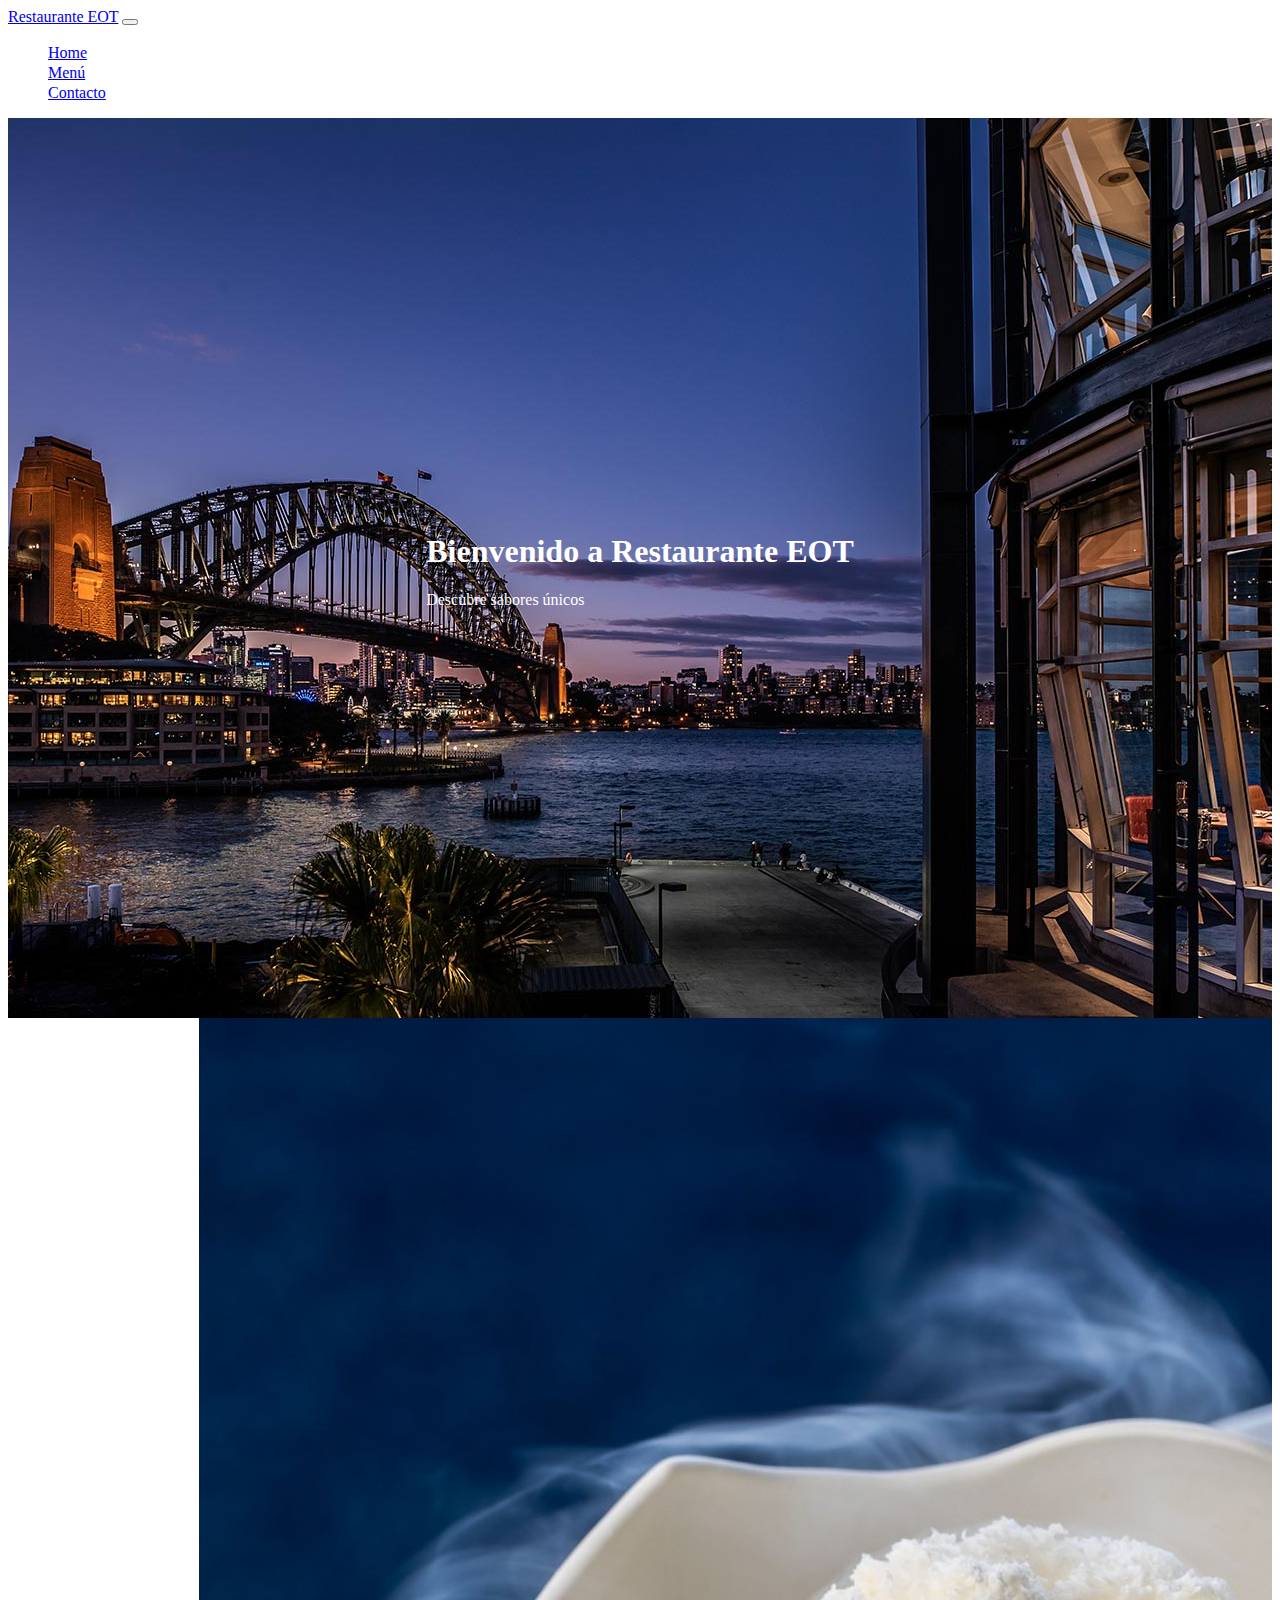
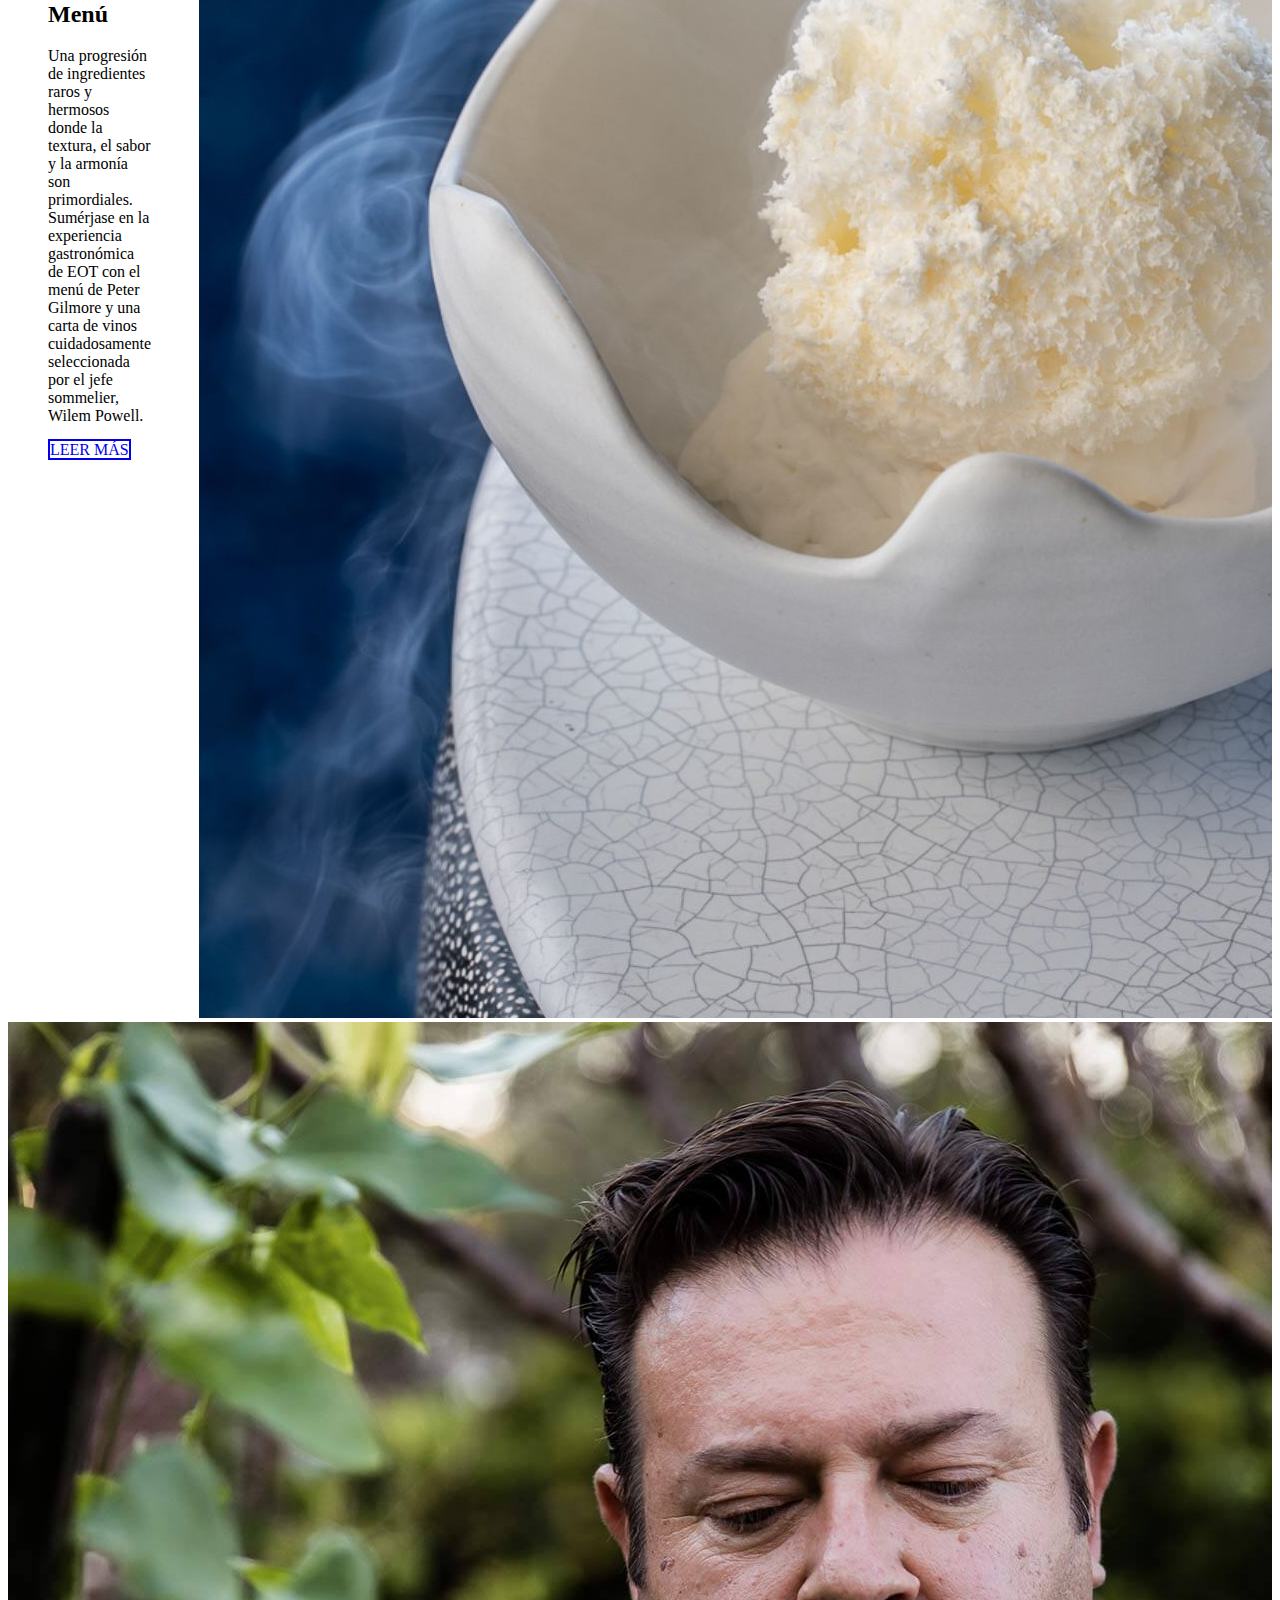
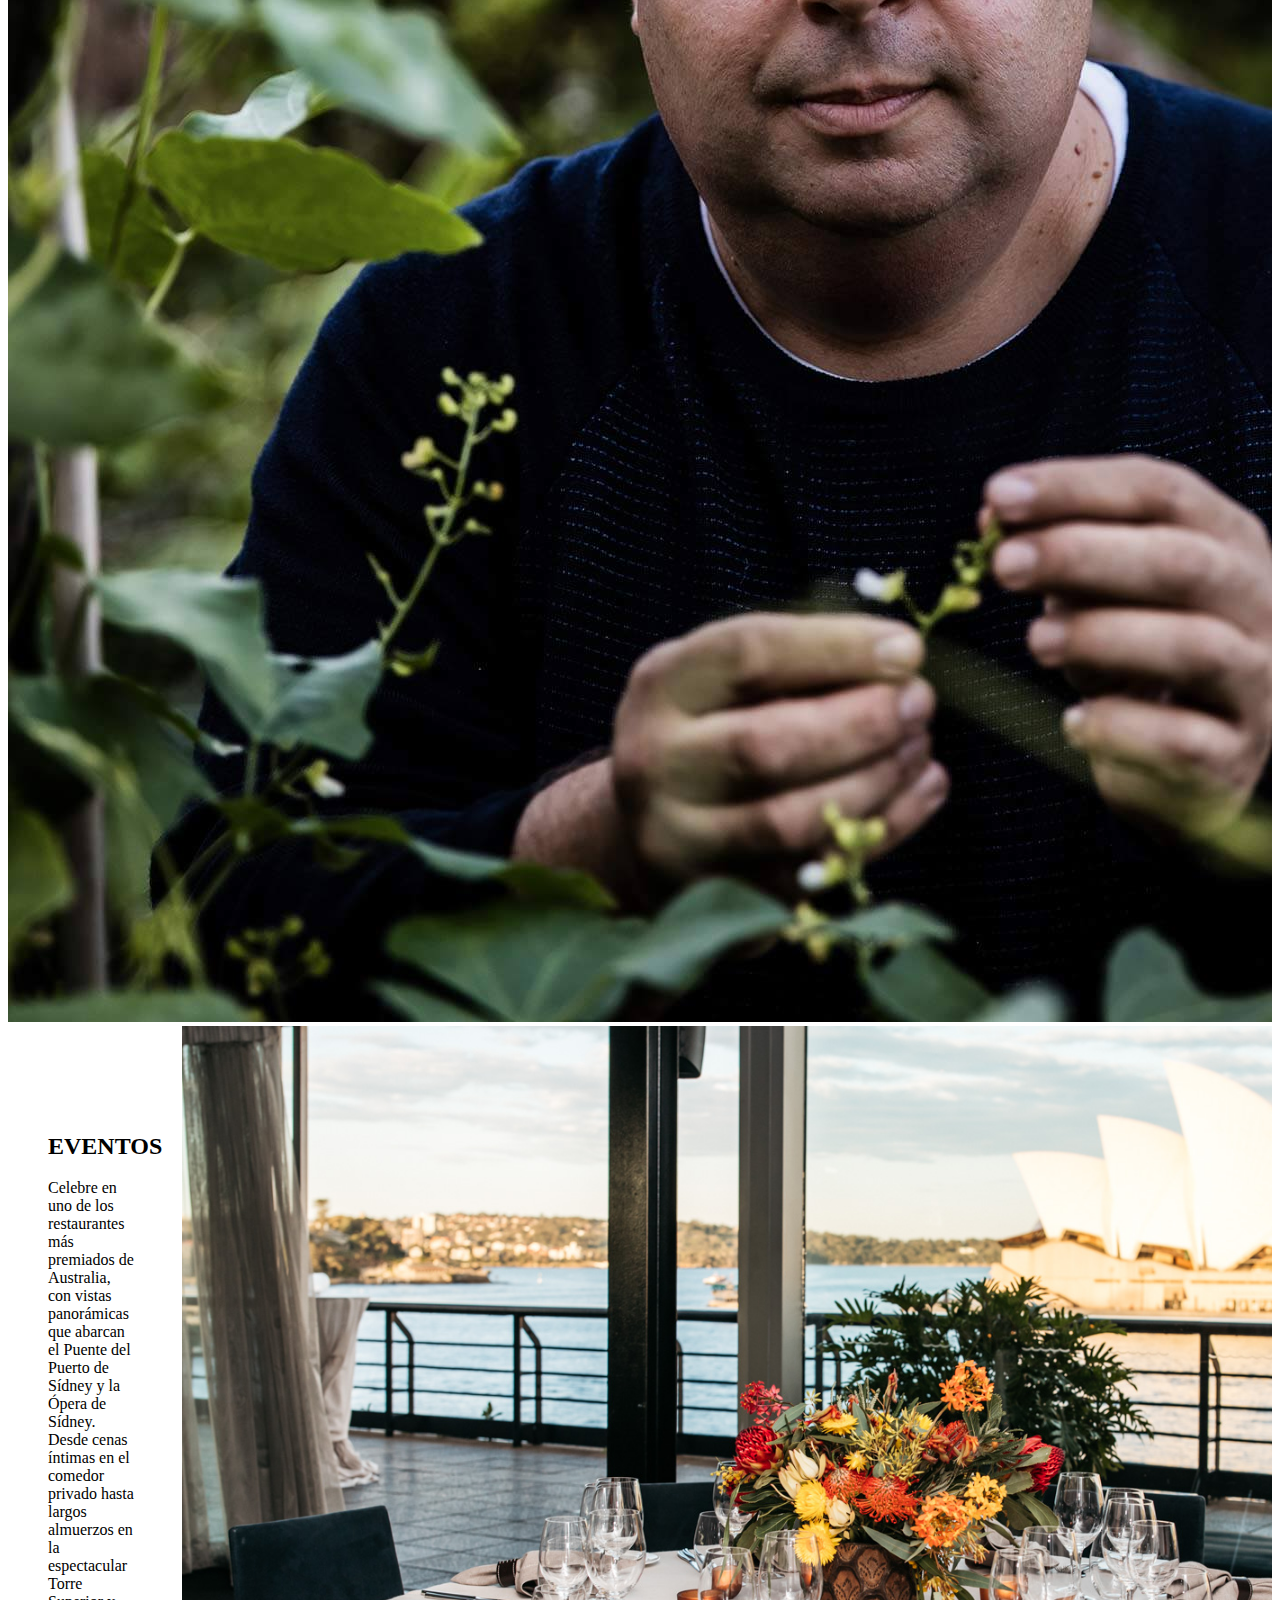
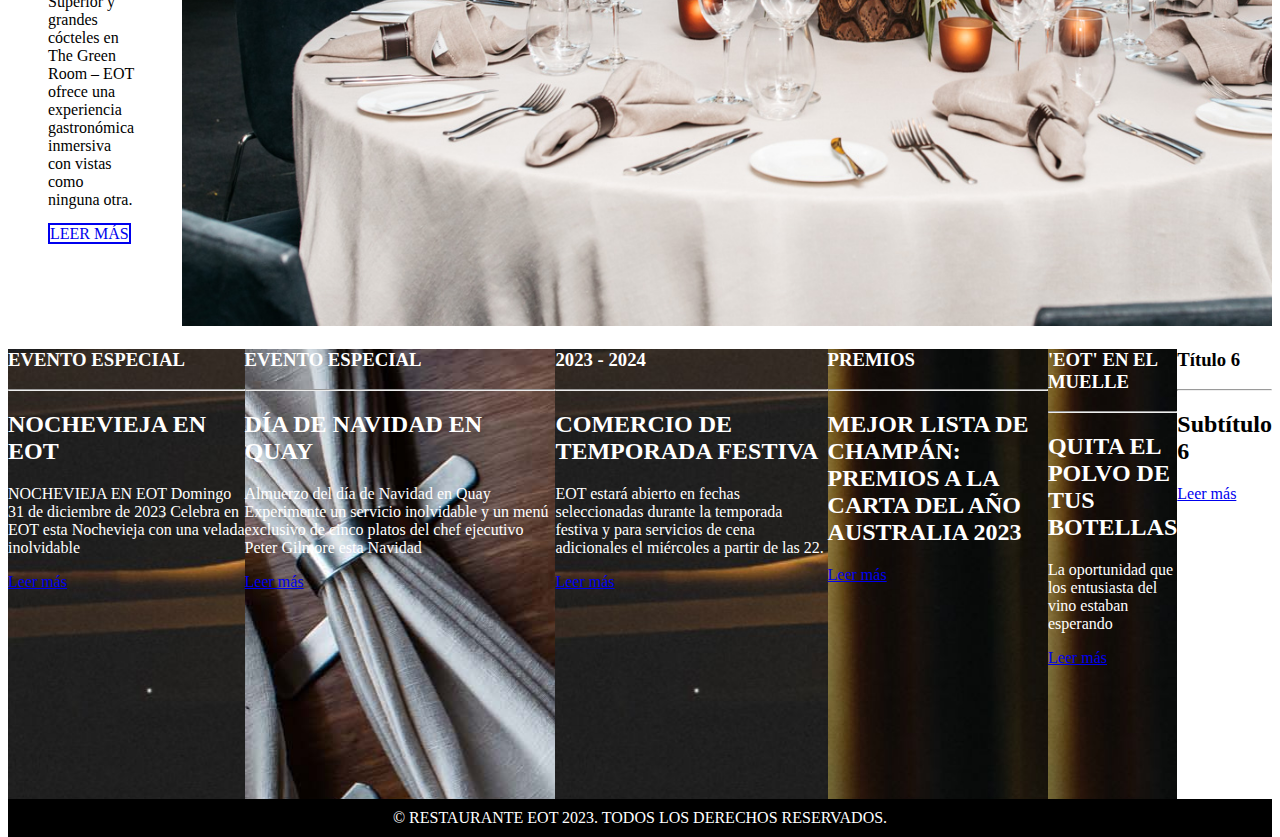
<file: index.html>
<!DOCTYPE html>
<html lang="en">
<head>
    <meta charset="UTF-8">
    <meta name="viewport" content="width=device-width, initial-scale=1.0">
    <title>Restaurante</title>
    <link href="https://cdn.jsdelivr.net/npm/bootstrap@5.0.2/dist/css/bootstrap.min.css" rel="stylesheet" integrity="sha384-EVSTQN3/azprG1Anm3QDgpJLIm9Nao0Yz1ztcQTwFspd3yD65VohhpuuCOmLASjC" crossorigin="anonymous">
    <link href="../css/style.css" rel="stylesheet">
</head>
<body>
    <div class="container">
        <nav class="navbar navbar-expand-md navbar-light bg-light">
            <a class="navbar-brand" href="#">Restaurante EOT</a>
            <button class="navbar-toggler" type="button" data-bs-toggle="collapse" data-bs-target="#navbarNav" aria-controls="navbarNav" aria-expanded="false" aria-label="Toggle navigation">
                <span class="navbar-toggler-icon"></span>
            </button>
            <div class="collapse navbar-collapse" id="navbarNav">
                <ul class="navbar-nav">
                    <li class="nav-item active">
                        <a class="nav-link" href="index.html">Home</a>
                    </li>
                    <li class="nav-item">
                        <a class="nav-link" href="../pages/carta.html">Menú</a>
                    </li>
                    <li class="nav-item">
                        <a class="nav-link" href="../pages/contacto.html">Contacto</a>
                    </li>
                    
                </ul>
            </div>
        </nav>
        
    </div>
    
    <div class="container-fluid">
        <!-- Contenido del encabezado (top above) -->
        <div class="container-top-above">
            <div>
                <h1 class="text-center" text-light>Bienvenido a Restaurante EOT</h1>
                <p class="text-center mt-5" text-white>Descubre sabores únicos</p>
            </div>
        </div>
    </div>
    <div class="container-fluid" id="segundo-container">
        <div class="row">
            <!-- Columna de texto -->
            <div class="col-md-6">
                <h2 class="menumira">Menú</h2>
                <p class="miramenu">Una progresión de ingredientes raros y hermosos donde la textura, el sabor y la armonía son primordiales. Sumérjase en la experiencia gastronómica de EOT con el menú de Peter Gilmore y una carta de vinos cuidadosamente seleccionada por el jefe sommelier, Wilem Powell.</p>
                <a class="btn btn-outline-dark" href="../pages/carta.html">LEER MÁS</a>
            </div>
            <!-- Columna de imagen -->
        
            <div class="col-md-6 d-flex justify-content-end">
                <img src="../img/Menu-1.jpg" alt="Bola-helado" class="img-fluid">
            </div>
        </div>
    </div>
    <div class="container-fluid" id="tercer-container">
        <div class="row" id="uno">

            <!-- Columna de imagen -->
            <div class="col-md-6 d-flex justify-content-start">
                <img src="../img/peter-gilmore-7.jpg" alt="petergilmore" class="img-fluid">
            </div>
            <!-- Columna de texto -->
            <div class="col-md-6">
                <h2 class="menumira">Steaven Seagle</h2>
                <p class="miramenu">La apreciación de Steaven por la diversidad de la naturaleza y su interminable experimentación en la cocina y el jardín son las fuerzas impulsoras de su cocina. Peter lidera el equipo de EOT centrándose en la excelencia, la innovación y la hospitalidad.</p>
                <a class="btn btn-outline-dark" href="../pages/carta.html">LEER MÁS</a>
            </div>
            
        </div>
    </div>
    <div class="container-fluid" id="cuarto-container">
        <div class="row">

            <!-- Columna de texto -->
            <div class="col-md-6">
                <h2 class="menumira">EVENTOS</h2>
                <p class="miramenu">Celebre en uno de los restaurantes más premiados de Australia, con vistas panorámicas que abarcan el Puente del Puerto de Sídney y la Ópera de Sídney. Desde cenas íntimas en el comedor privado hasta largos almuerzos en la espectacular Torre Superior y grandes cócteles en The Green Room – EOT ofrece una experiencia gastronómica inmersiva con vistas como ninguna otra.</p>
                <a class="btn btn-outline-dark" href="../pages/carta.html">LEER MÁS</a>
            </div>
             <!-- Columna de imagen -->
             <div class="col-md-6 d-flex justify-content-end">
                <img src="../img/Quay-39.jpg" alt="salon" class="img-fluid" style="height: 100vh;">
            </div>
            
        </div>
    </div>

<section class="panel gallery" style="height: 400px;">
    <div class="gallery-block">
    <!--Grid de tarjetas-->
    <div class="container-fluid">
        <div class="row mx-0">
            <!-- Primera fila de tarjetas -->
            <div class="col-md-4 col-xs-12">
                <div class="card card1 h-100">
                   
                    <div class="card-body">
                        <h3 class="card-title">EVENTO ESPECIAL</h3>
                        <hr>
                        <h2 class="card-subtitle">NOCHEVIEJA EN EOT</h2>
                        <p>NOCHEVIEJA EN EOT Domingo 31 de diciembre de 2023 Celebra en EOT esta Nochevieja con una velada inolvidable</p>
                        <a href="#" class="btn btn-outline-light">Leer más</a>
                    </div>
                </div>
            </div>
            <div class="col-md-4 col-xs-12">
                <div class="card card2 h-100">
                   
                    <div class="card-body">
                        <h3 class="card-title">EVENTO ESPECIAL</h3>
                        <hr>
                        <h2 class="card-subtitle">DÍA DE NAVIDAD EN QUAY</h2>
                        <p>Almuerzo del día de Navidad en Quay Experimente un servicio inolvidable y un menú exclusivo de cinco platos del chef ejecutivo Peter Gilmore esta Navidad</p>
                        <a href="#" class="btn btn-outline-light">Leer más</a>
                    </div>
                </div>
            </div>
            <div class="col-md-4 col-xs-12">
                <div class="card card1 h-100">
                   
                    <div class="card-body">
                        <h3 class="card-title">2023 - 2024</h3>
                        <hr>
                        <h2 class="card-subtitle">COMERCIO DE TEMPORADA FESTIVA</h2>
                        <p>EOT estará abierto en fechas seleccionadas durante la temporada festiva y para servicios de cena adicionales el miércoles a partir de las 22.</p>
                        <a href="#" class="btn btn-outline-light">Leer más</a>
                    </div>
                </div>
            </div>
            
            <!-- Segunda fila de tarjetas -->
         <div class="row mx-0">
            <div class="col-md-4 col-xs-12">
                <div class="card card4 h-100">
                   
                    <div class="card-body">
                        <h3 class="card-title">PREMIOS</h3>
                        <hr>
                        <h2 class="card-subtitle">MEJOR LISTA DE CHAMPÁN: PREMIOS A LA CARTA DEL AÑO AUSTRALIA 2023</h2>
                        <a href="#" class="btn btn-outline-light">Leer más</a>
                    </div>
                </div>
            </div>

            <div class="col-md-4 col-xs-12">
                <div class="card card5 h-100">
                   
                    <div class="card-body">
                        <h3 class="card-title">'EOT' EN EL MUELLE</h3>
                        <hr>
                        <h2 class="card-subtitle">QUITA EL POLVO DE TUS BOTELLAS</h2>
                        <p>La oportunidad que los entusiasta del vino estaban esperando</p>
                        <a href="#" class="btn btn-outline-light">Leer más</a>
                    </div>
                </div>
            </div>

            <div class="col-md-4 col-xs-12">
                <div class="card card6 h-100">
                     <div class="card-body">
                        <h3 class="card-title">Título 6</h3>
                        <hr>
                        <h2 class="card-subtitle">Subtítulo 6</h2>
                        <a href="#" class="btn btn-outline-light">Leer más</a>
                    </div>
                </div>
            </div>
        </div>
    </div>
</div>
<footer style="background-color: black; color: white; text-align: center; padding: 10px;">
    © RESTAURANTE EOT 2023. TODOS LOS DERECHOS RESERVADOS.
</footer>
</section>




    <script src="https://cdn.jsdelivr.net/npm/bootstrap@5.0.2/dist/js/bootstrap.bundle.min.js" integrity="sha384-MrcW6ZMFYlzcLA8Nl+NtUVF0sA7MsXsP1UyJoMp4YLEuNSfAP+JcXn/tWtIaxVXM" crossorigin="anonymous"></script>
</body>
</html>
</file>
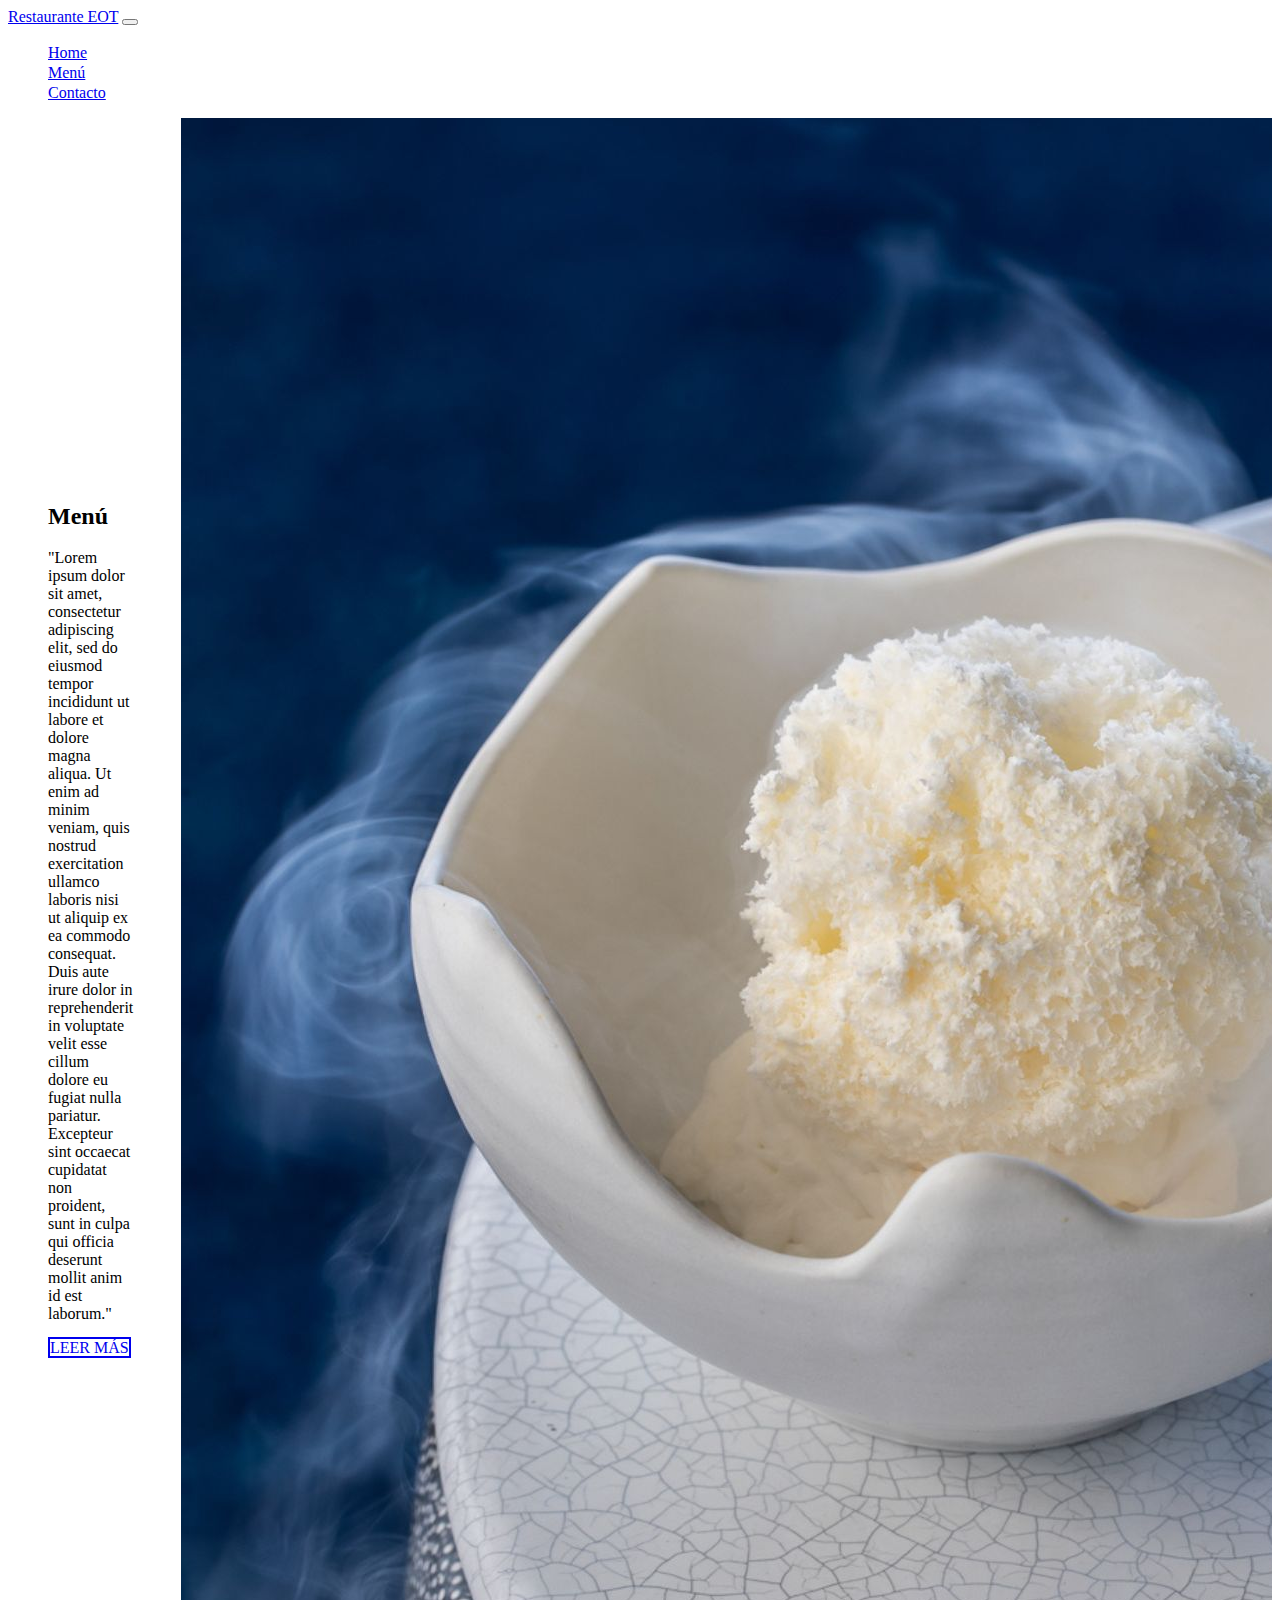
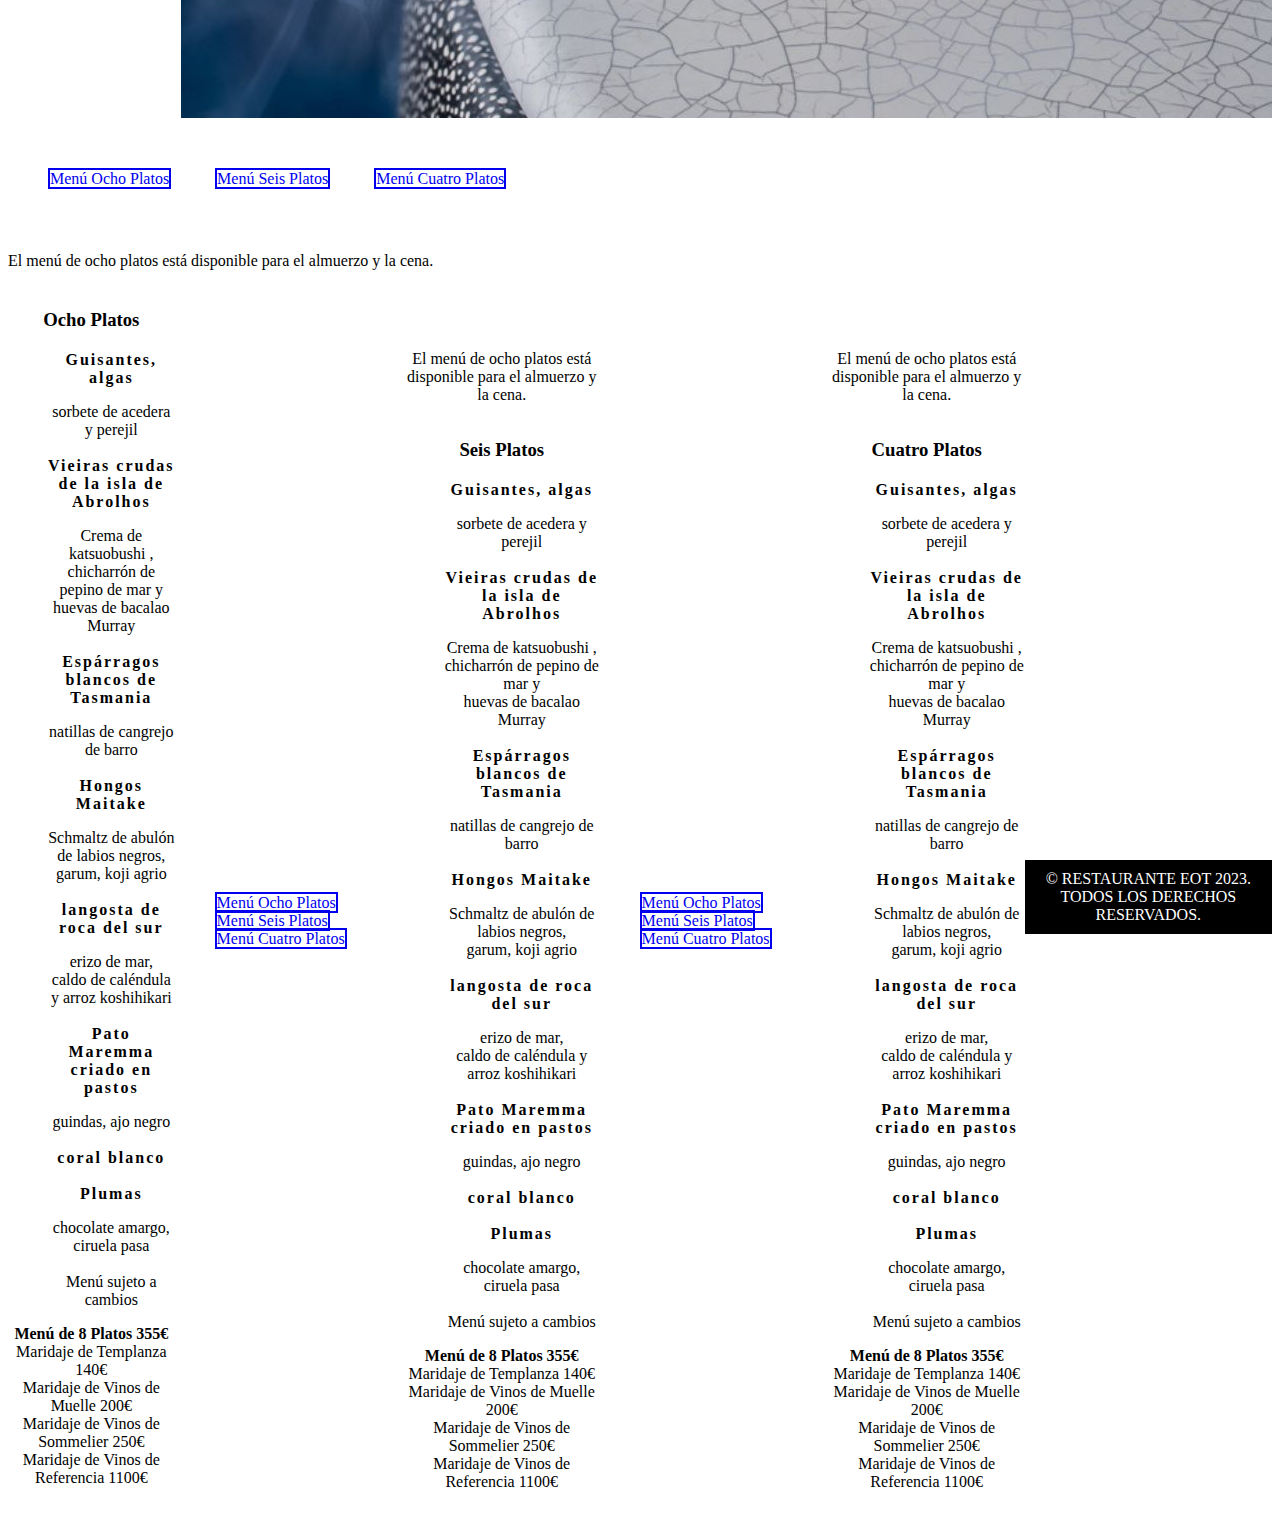
<file: pages/carta.html>
<!DOCTYPE html>
<html lang="en">
<head>
    <meta charset="UTF-8">
    <meta name="viewport" content="width=device-width, initial-scale=1.0">
    <title>Restaurante</title>
    <link href="https://cdn.jsdelivr.net/npm/bootstrap@5.0.2/dist/css/bootstrap.min.css" rel="stylesheet" integrity="sha384-EVSTQN3/azprG1Anm3QDgpJLIm9Nao0Yz1ztcQTwFspd3yD65VohhpuuCOmLASjC" crossorigin="anonymous">
    <link href="../css/style.css" rel="stylesheet">
    <link rel="stylesheet" href="https://cdnjs.cloudflare.com/ajax/libs/font-awesome/4.7.0/css/font-awesome.min.css">
</head>
<body>
    <div class="container">
        <nav class="navbar navbar-expand-md navbar-light bg-light">
            <a class="navbar-brand" href="#">Restaurante EOT</a>
            <button class="navbar-toggler" type="button" data-bs-toggle="collapse" data-bs-target="#navbarNav" aria-controls="navbarNav" aria-expanded="false" aria-label="Toggle navigation">
                <span class="navbar-toggler-icon"></span>
            </button>
            <div class="collapse navbar-collapse" id="navbarNav">
                <ul class="navbar-nav">
                    <li class="nav-item active">
                        <a class="nav-link" href="../index.html">Home</a>
                    </li>
                    <li class="nav-item">
                        <a class="nav-link" href="../pages/carta.html">Menú</a>
                    </li>
                    <li class="nav-item">
                        <a class="nav-link" href="../pages/contacto.html">Contacto</a>
                    </li>
                  
                </ul>
            </div>
        </nav>
        
    </div>
    <div class="container-fluid" id="top-above-carta">
        <div class="row g-0" id="text-1">
            <!-- Columna de texto -->
            <div class="col-md-6" id="top-carta">
                <h2 class="menumira">Menú</h2>
                <p class="miramenu">"Lorem ipsum dolor sit amet, consectetur adipiscing elit, sed do eiusmod tempor incididunt ut labore et dolore magna aliqua. Ut enim ad minim veniam, quis nostrud exercitation ullamco laboris nisi ut aliquip ex ea commodo consequat. Duis aute irure dolor in reprehenderit in voluptate velit esse cillum dolore eu fugiat nulla pariatur. Excepteur sint occaecat cupidatat non proident, sunt in culpa qui officia deserunt mollit anim id est laborum."</p>
                <a class="btn btn-outline-dark" href="#ancla">LEER MÁS</a>
            </div>
            <!-- Columna de imagen -->
        
            <div class="col-md-6">
                <img src="../img/Menu-1.jpg" alt="Bola-helado" class="img-fluid">
            </div>
        </div>
    </div>



     <!--Menú navegación de Carta-->
     <section class="menu-carta-top" id="ancla">
        <div class="container fluid" id="menu-carta">
            <div class="col-md-12 col-md-offset-2 text-center">
                <a class="btn btn-outline-dark"
                    href="#ancla">Menú Ocho Platos</a>
                
                    <a class="btn btn-outline-dark"
                   href="#ancla6">Menú Seis Platos</a>
               
                   <a class="btn btn-outline-dark"
                     href="#4-course-menu">Menú Cuatro Platos</a>
                
         </div>
     </section>
     <!--<section>
        <ul class="nav nav-tabs" id="myTab" role="tablist">
            <li class="nav-item col-md-3 col-sm-12 col-xs-12" role="presentation">
                <a href="#8-course-menu" class="nav-link drink-menu-tab" id="8-course-menu-tab" data-toggle="tab" role="tab" aria-controls="8-course-menu" aria-selected="true">Menú Ocho Platos</a>
            </li>
            <li class="nav-item col-md-3 col-sm-12 col-xs-12">
                <a href="#6-course-menu" class="nav-link drink-menu-tab " id="6-course-menu-tab" data-toggle="tab" role="tab" aria-controls="6-course-menu" aria-selected="true">Menú Seis Platos</a>
            </li>
            <li class="nav-item col-md-3 col-sm-12 col-xs-12">
                <a href="#4-course-menu" class="nav-link drink-menu-tab " id="4-course-menu-tab" data-toggle="tab" role="tab" aria-controls="4-course-menu" aria-selected="true">Menú Cuatro Platos</a>
            </li>
            <li class="nav-item col-md-3 col-sm-12 col-xs-12">
                <a href="#drinks" class="nav-link drink-menu-tab " id="drinks-tab" data-toggle="tab" role="tab" aria-controls="drinks" aria-selected="true">Bebidas</a>
            </li>
          </ul>-->

          <!--Contenido dentro del menú de navegación de la carta-->
    <div class="tab-content" id="menu-tab-content">

                <div id="8-course-menu" role="tabpanel" aria-labelledby="tab1">
                    <div class="row g-0">
                        <div class="col-md-12 col-md-offset-2 text-center">
                            <p style="text-align: center; color: black;">El menú de ocho platos está disponible para el almuerzo y la cena.</p>
                        </div>                    
                    </div>
                    <div class="row g-0">
                                                <div class="col-sm-12 col-xs-12" style='text-align: center !important;'>
                        
                        <h3 style="text-align: center;">Ocho Platos</h3>
                        <ul class="menu-items">
                            <li>
                                <p class="menu-heading">Guisantes, algas</p>
                                <p class="menu-body">sorbete de acedera y perejil</p>
                            </li>
                            <li>
                                <p class="menu-heading">Vieiras crudas de la isla de Abrolhos</p>
                                <p class="menu-body">Crema de katsuobushi
                                    ,<br> chicharrón de pepino de mar y <br>huevas de bacalao Murray</p>
                            </li>
                            <li>
                                <p class="menu-heading">Espárragos blancos de Tasmania</p>
                                <p class="menu-body">natillas de cangrejo de barro</p>
                            </li>
                            <li>
                                <p class="menu-heading">Hongos Maitake</p>
                                <p class="menu-body">Schmaltz de abulón de labios negros,<br> garum, koji agrio</p>
                            </li>
                            <li>
                                <p class="menu-heading">langosta de roca del sur</p>
                                <p class="menu-body">erizo de mar,<br>
                                    caldo de caléndula y arroz koshihikari</p>
                            </li>
                            <li>
                                <p class="menu-heading">Pato Maremma criado en pastos</p>
                                <p class="menu-body">guindas, ajo negro</p>
                            </li>
                            <li>
                                <p class="menu-heading">coral blanco</p>
                                <p class="menu-body"></p>
                            </li>
                            <li>
                                <p class="menu-heading">Plumas</p>
                                <p class="menu-body">chocolate amargo, ciruela pasa</p>
                            </li>
                            <li>
                                <p class="menu-heading"></p>
                                <p class="menu-body">Menú sujeto a cambios</p>
                            </li>
                        </ul> 
                        <p class="menu-price"><strong>Menú de 8 Platos 355€</strong><br/>Maridaje de Templanza 140€<br/>Maridaje de Vinos de Muelle 200€<br/>Maridaje de Vinos de Sommelier 250€<br/>Maridaje de Vinos de Referencia 1100€<br/></p>                           
                
    </div>    
    <section class="menu-carta-top" id="ancla6">
        <div class="container fluid" id="menu-carta">
            <div class="col-md-12 col-md-offset-2 text-center">
                <a class="btn btn-outline-dark"
                    href="#ancla">Menú Ocho Platos</a>
                
                    <a class="btn btn-outline-dark"
                   href="#ancla6">Menú Seis Platos</a>
               
                   <a class="btn btn-outline-dark"
                     href="#4-course-menu">Menú Cuatro Platos</a>
         </div>
     </section>
    <div class="tab-content" id="menu-tab-content">

        <div id="6-course-menu" role="tabpanel" aria-labelledby="tab2">
            <div class="row g-0">
                <div class="col-md-12 col-md-offset-2 text-center">
                    <p style="text-align: center; color: black;">El menú de ocho platos está disponible para el almuerzo y la cena.</p>
                </div>                    
            </div>
            <div class="row g-0">
                                        <div class="col-sm-12 col-xs-12" style='text-align: center !important;'>
                
                <h3 style="text-align: center;">Seis Platos</h3>
                <ul class="menu-items">
                    <li>
                        <p class="menu-heading">Guisantes, algas</p>
                        <p class="menu-body">sorbete de acedera y perejil</p>
                    </li>
                    <li>
                        <p class="menu-heading">Vieiras crudas de la isla de Abrolhos</p>
                        <p class="menu-body">Crema de katsuobushi
                            ,<br> chicharrón de pepino de mar y <br>huevas de bacalao Murray</p>
                    </li>
                    <li>
                        <p class="menu-heading">Espárragos blancos de Tasmania</p>
                        <p class="menu-body">natillas de cangrejo de barro</p>
                    </li>
                    <li>
                        <p class="menu-heading">Hongos Maitake</p>
                        <p class="menu-body">Schmaltz de abulón de labios negros,<br> garum, koji agrio</p>
                    </li>
                    <li>
                        <p class="menu-heading">langosta de roca del sur</p>
                        <p class="menu-body">erizo de mar,<br>
                            caldo de caléndula y arroz koshihikari</p>
                    </li>
                    <li>
                        <p class="menu-heading">Pato Maremma criado en pastos</p>
                        <p class="menu-body">guindas, ajo negro</p>
                    </li>
                    <li>
                        <p class="menu-heading">coral blanco</p>
                        <p class="menu-body"></p>
                    </li>
                    <li>
                        <p class="menu-heading">Plumas</p>
                        <p class="menu-body">chocolate amargo, ciruela pasa</p>
                    </li>
                    <li>
                        <p class="menu-heading"></p>
                        <p class="menu-body">Menú sujeto a cambios</p>
                    </li>
                </ul> 
                <p class="menu-price"><strong>Menú de 8 Platos 355€</strong><br/>Maridaje de Templanza 140€<br/>Maridaje de Vinos de Muelle 200€<br/>Maridaje de Vinos de Sommelier 250€<br/>Maridaje de Vinos de Referencia 1100€<br/></p>  
                
            </div> 
        </div> 
    </div>         
</div>   
<section class="menu-carta-top" id="ancla4">
    <div class="container fluid" id="menu-carta">
        <div class="col-md-12 col-md-offset-2 text-center">
            <a class="btn btn-outline-dark"
                    href="#ancla">Menú Ocho Platos</a>
                
                    <a class="btn btn-outline-dark"
                   href="#ancla6">Menú Seis Platos</a>
               
                   <a class="btn btn-outline-dark"
                     href="#4-course-menu">Menú Cuatro Platos</a>
     </div>
 </section> 
<div class="tab-content" id="menu-tab-content">

    <div id="4-course-menu" role="tabpanel" aria-labelledby="tab2">
        <div class="row g-0">
            <div class="col-md-12 col-md-offset-2 text-center">
                <p style="text-align: center; color: black;">El menú de ocho platos está disponible para el almuerzo y la cena.</p>
            </div>                    
        </div>
        <div class="row g-0">
         <div class="col-sm-12 col-xs-12" style='text-align: center !important;'>
            
            <h3 style="text-align: center;">Cuatro Platos</h3>
            <ul class="menu-items">
                <li>
                    <p class="menu-heading">Guisantes, algas</p>
                    <p class="menu-body">sorbete de acedera y perejil</p>
                </li>
                <li>
                    <p class="menu-heading">Vieiras crudas de la isla de Abrolhos</p>
                    <p class="menu-body">Crema de katsuobushi
                        ,<br> chicharrón de pepino de mar y <br>huevas de bacalao Murray</p>
                </li>
                <li>
                    <p class="menu-heading">Espárragos blancos de Tasmania</p>
                    <p class="menu-body">natillas de cangrejo de barro</p>
                </li>
                <li>
                    <p class="menu-heading">Hongos Maitake</p>
                    <p class="menu-body">Schmaltz de abulón de labios negros,<br> garum, koji agrio</p>
                </li>
                <li>
                    <p class="menu-heading">langosta de roca del sur</p>
                    <p class="menu-body">erizo de mar,<br>
                        caldo de caléndula y arroz koshihikari</p>
                </li>
                <li>
                    <p class="menu-heading">Pato Maremma criado en pastos</p>
                    <p class="menu-body">guindas, ajo negro</p>
                </li>
                <li>
                    <p class="menu-heading">coral blanco</p>
                    <p class="menu-body"></p>
                </li>
                <li>
                    <p class="menu-heading">Plumas</p>
                    <p class="menu-body">chocolate amargo, ciruela pasa</p>
                </li>
                <li>
                    <p class="menu-heading"></p>
                    <p class="menu-body">Menú sujeto a cambios</p>
                </li>
            </ul> 
            <p class="menu-price"><strong>Menú de 8 Platos 355€</strong><br/>Maridaje de Templanza 140€<br/>Maridaje de Vinos de Muelle 200€<br/>Maridaje de Vinos de Sommelier 250€<br/>Maridaje de Vinos de Referencia 1100€<br/></p>  
            
        </div> 
    </div> 
</div> 
    
</div>    
<div class="fixed-bottom" id="scrollButtonContainer" style="display: none;">
    <button class="btn boton-flotante">
        <a class="text-dark" href="#ancla">
            <i class="fa fa-arrow-up"></i>
        </a>
    </button>
</div>
<footer style="background-color: black; color: white; text-align: center; padding: 10px;">
    © RESTAURANTE EOT 2023. TODOS LOS DERECHOS RESERVADOS.
</footer>
    </section>
    <script>
        // Agrega un evento de desplazamiento
        window.addEventListener("scroll", function() {
            // Calcula la posición actual del desplazamiento
            var scrollPosition = window.scrollY;
    
            // Calcula el 20% de la altura de la página
            var twentyPercent = 0.2 * window.innerHeight;
    
            // Obtén el contenedor del botón
            var scrollButtonContainer = document.getElementById("scrollButtonContainer");
    
            // Muestra u oculta el botón según la posición de desplazamiento
            if (scrollPosition > twentyPercent) {
                scrollButtonContainer.style.display = "block";
            } else {
                scrollButtonContainer.style.display = "none";
            }
        });
    </script>
    
    <script src="https://cdn.jsdelivr.net/npm/bootstrap@5.0.2/dist/js/bootstrap.bundle.min.js" integrity="sha384-MrcW6ZMFYlzcLA8Nl+NtUVF0sA7MsXsP1UyJoMp4YLEuNSfAP+JcXn/tWtIaxVXM" crossorigin="anonymous"></script>
</body>
</html>
</file>
<file: css/style.css>
.container-menu {
    justify-content: space-between;
    background-color: transparent;
  
}

.container-top-above {
    background-image: url("../img/Banner-Image-1.jpg");
    height: 100vh;
    display: flex;
    flex-direction: column;
    align-items: center;
    justify-content: center;
    
    
    
}
/**Invierto la lines para que el texto aparezca antes que la imagen y no se me junten dos imagenes y dos textos en versión movil**/
#uno {
    @media (max-width: 770px){
    flex-direction: column-reverse;
}
}

.text-center {
    color: #fff;

}

.row {
    flex-direction: row;
    display:flex;
    align-items: center;
    padding-left: 0px!important;
    padding-right: 0px!important;
    row-gap: 0px!important;
    column-gap: 0px!important;
   
}
/**.row>* {

   padding-left: 0px!important;
   padding-right: 0px!important;
  
}**/

.btn-outline-dark {
    margin-left: 40px;
    border: 2px solid;
    text-decoration-line: none;
}
.a:hover {
    text-anchor:#fff
}   
   


.col-md-4 .col-xs-12 {
    padding-left: 0px!important;
    padding-right: 0px!important;
}
.miramenu {
    margin-left: 40px;
    margin-right: 3em;
    
}
.menumira {
    margin-left: 40px;
}
.card-body {
    height: 50vh;
}

.card1 {
    background-image: url("../img/grid1.jpg");
    color: #fff;
    
}

.card2 {
    background-image: url("../img/grid2.jpg");
    color: #fff;
    
}

.card3 {
    
    background-image: url("../img/grid1.jpg");
    color: #fff;
}

.card4 {
    background-image: url("../img/grid4.jpg");
    color: #fff;
}

.card5 {
    background-image: url("../img/grid4.jpg");
    color: #fff;
}

.gallery-block {
    column-gap: 0px;
    row-gap: 0px;
   
}

.container-fluid {
    padding: 0px;
    overflow-x: hidden!important;
}


#text-1 {
   
    @media (max-width: 770px){
    flex-direction: column-reverse;
    }
}
::marker {
    /* Estilos personalizados para los marcadores de lista */
    color: transparent; 
    font-size: 18px;
}
.ul {
    text-align: center;
  }
.menu-heading {
    font-weight: bold;
    letter-spacing: 2px;
  }
#menu-tab-content{
    margin-top: 3em;
}

.menu-carta-top {
    margin-top: 3em;
}


.boton-flotante {
    float: right;
    margin-right: 2em;
    margin-bottom: 5em;
    border: solid 2px;
    border-radius:80px;
    color: black;
}
#img-fondo{
    background-image: url('../img/Banner-Image-1.jpg');
    background-size: cover;
    background-position: center;
    height: 100vh;
}

#bajarform {
padding-top: 20%;
justify-content: center;
margin: 0px!important;
@media (min-width: 576px){
    padding-left: 0.7em;
    padding-right: 0.7em;
    padding-top: 10%;
}
}

#top-carta {

    padding: 0px!important;
    margin: 0px!important;
}
</file>
